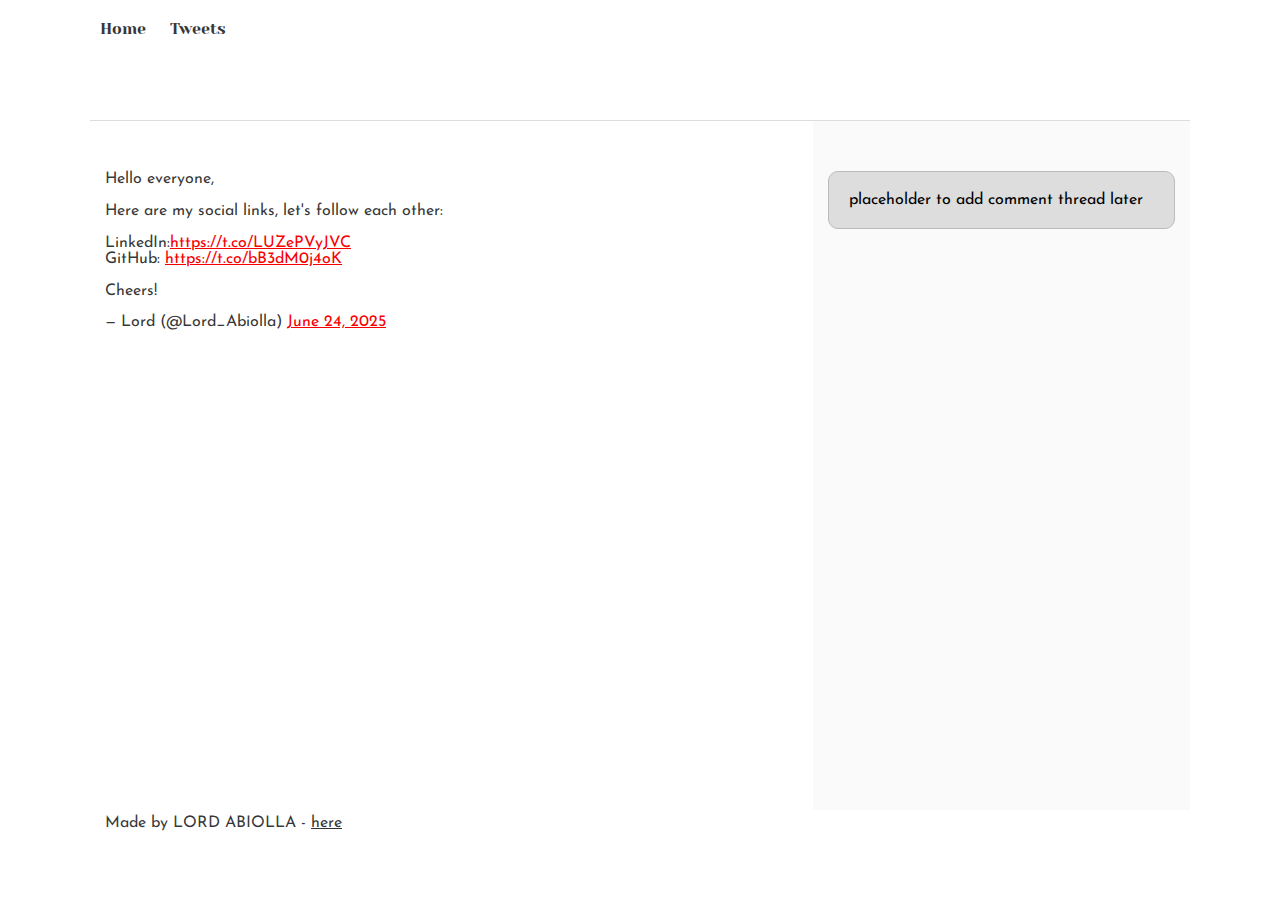
<file: css_basic/tweets.html>
<!DOCTYPE html>
<html lang="en">

<head>
    <meta charset="utf-8">
    <meta name="viewport" content="width=device-width, initial-scale=1.0">
    <title>My Portfolio</title>
    <link href="base.css" rel="stylesheet">
    <link href="styles.css" rel="stylesheet">
</head>

<body>

    <header>
        <ul>
            <li><a href="index.html">Home</a></li>
            <li><a href="tweets.html">Tweets</a></li>
        </ul>
    </header>

    <main>
        <article>
            <blockquote class="twitter-tweet">
                <p lang="en" dir="ltr">Hello everyone, <br><br>Here are my social links, let&#39;s follow each other:
                    <br><br>LinkedIn:<a href="https://t.co/LUZePVyJVC">https://t.co/LUZePVyJVC</a><br>GitHub: <a
                        href="https://t.co/bB3dM0j4oK">https://t.co/bB3dM0j4oK</a> <br><br>Cheers!
                </p>&mdash; Lord
                (@Lord_Abiolla) <a
                    href="https://twitter.com/Lord_Abiolla/status/1937587660995891546?ref_src=twsrc%5Etfw">June 24,
                    2025</a>
            </blockquote>
            <script async src="https://platform.twitter.com/widgets.js" charset="utf-8"></script>
        </article>
        <aside>
            <p>placeholder to add comment thread later</p>
        </aside>
    </main>

    <footer>
        <p>Made by LORD ABIOLLA - <a href="https://github.com/Lord-Abiolla" target="_blank">here</a></p>
    </footer>

</body>

</html>
</file>
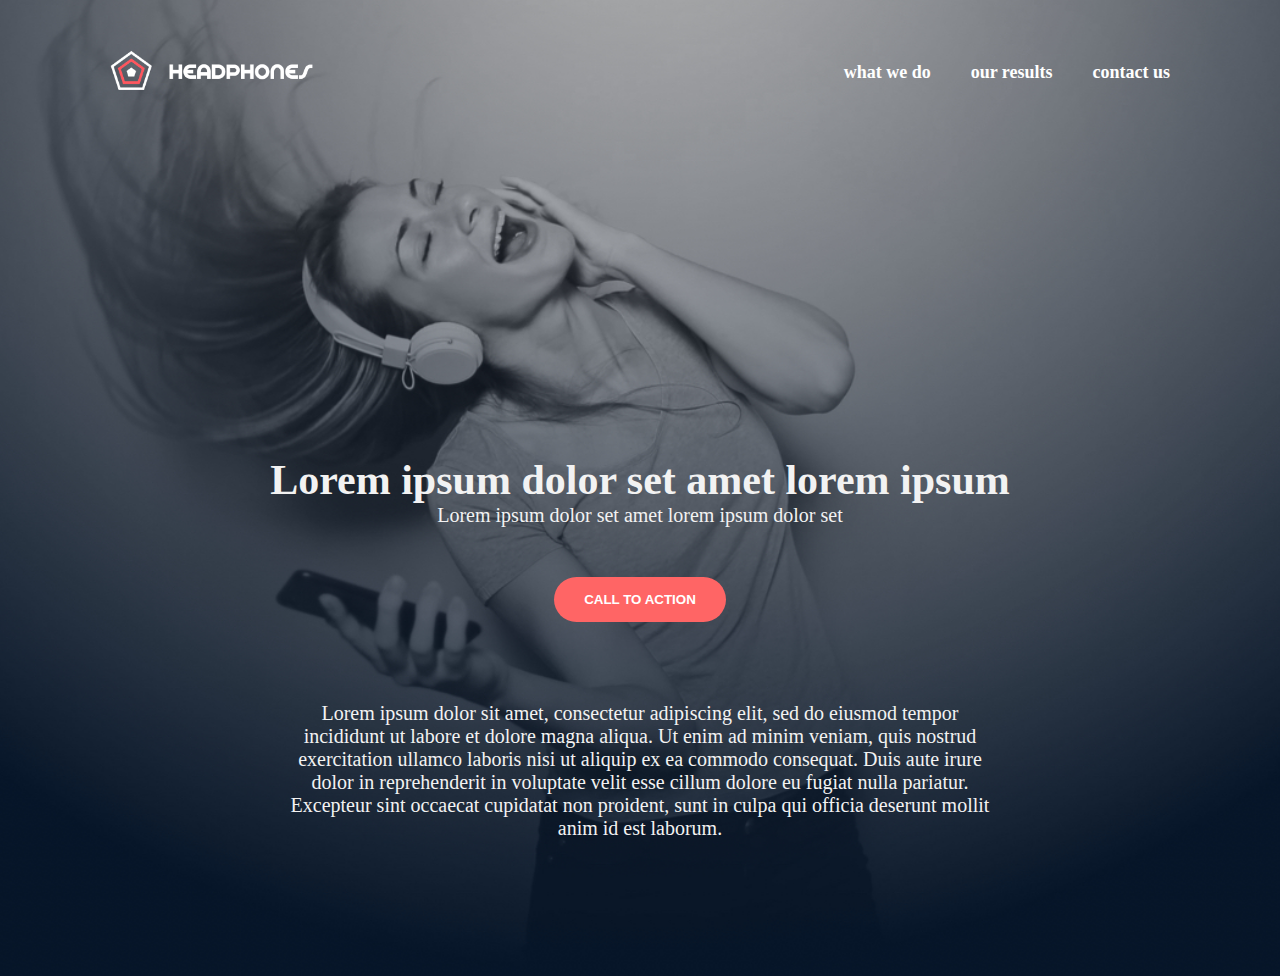
<file: headphones/0-index.html>
<!DOCTYPE html>
<html lang="en">

<head>
    <meta charset="UTF-8">
    <meta name="viewport" content="width=device-width, initial-scale=1.0">
    <title>Headphones</title>
    <link rel="icon" type="image/x-icon" href="images/favicon.ico">
    <link rel="stylesheet" href="0-styles.css">
</head>

<body>
    <header>
        <nav>
            <div class="top-bar">
                <div class="hamburger">&#9776;</div>
                <img src="images/logo_headphones.png" alt="Logo">
            </div>
            <ul class="nav-links">
                <li> <a href="#">what we do</a></li>
                <li> <a href="#">our results</a> </li>
                <li> <a href="#">contact us</a> </li>
            </ul>
        </nav>
    </header>
    <main>
        <section class="hero">
            <div class="hero-content">
                <div class="hero-heading">
                    <h1>Lorem ipsum dolor set amet lorem ipsum</h1>
                    <p>Lorem ipsum dolor set amet lorem ipsum dolor set</p>
                </div>
                <button>CALL TO ACTION</button>
                <p>
                    Lorem ipsum dolor sit amet, consectetur adipiscing elit, sed do eiusmod tempor incididunt ut labore

                    et dolore magna aliqua. Ut enim ad minim veniam, quis nostrud exercitation ullamco laboris nisi ut

                    aliquip ex ea commodo consequat. Duis aute irure dolor in reprehenderit in voluptate velit esse
                    cillum dolore eu fugiat nulla pariatur. Excepteur sint occaecat cupidatat non proident, sunt in
                    culpa qui officia deserunt mollit anim id est laborum.
                </p>
            </div>
        </section>
    </main>
    <script>
        document.addEventListener('DOMContentLoaded', () => {
            const hamburger = document.querySelector('.hamburger');
            const navLinks = document.querySelector('.nav-links');

            hamburger.addEventListener('click', () => {
                navLinks.classList.toggle('show');
            });
        });
    </script>
</body>

</html>
</file>
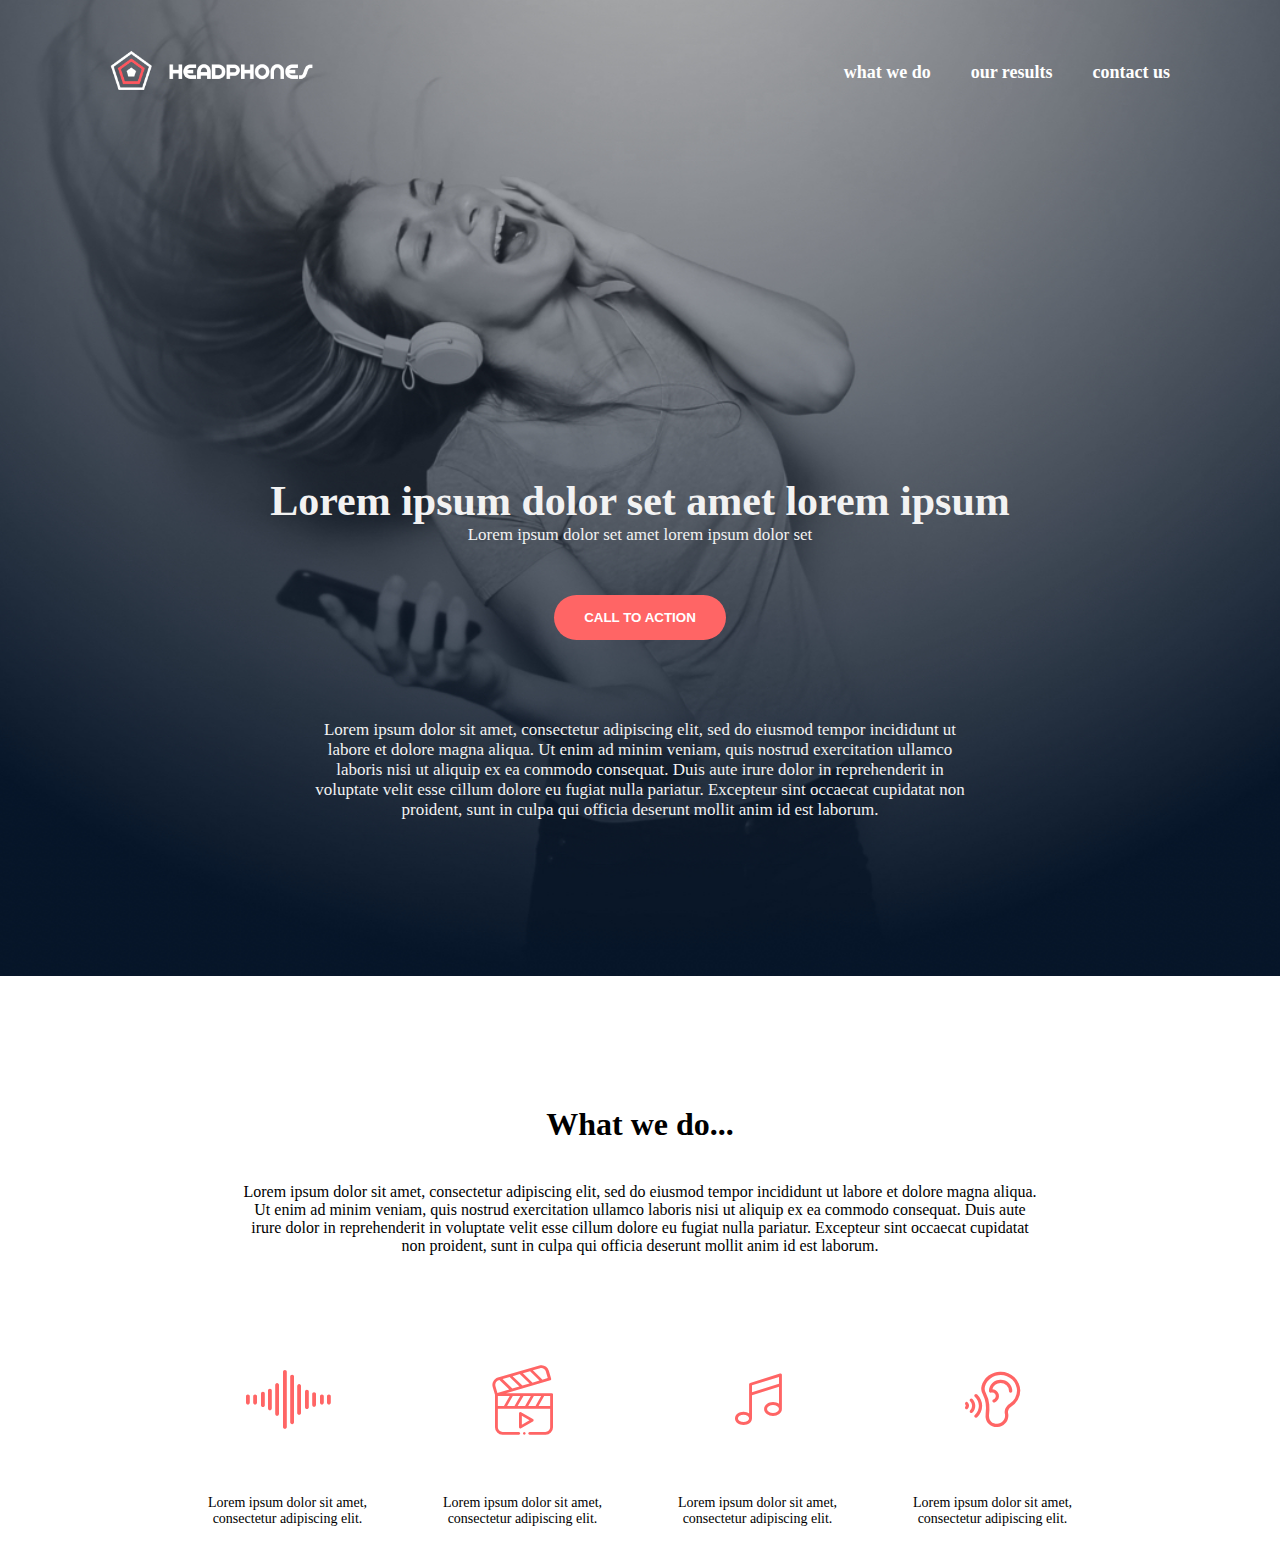
<file: headphones/1-index.html>
<!DOCTYPE html>
<html lang="en">

<head>
    <meta charset="UTF-8">
    <meta name="viewport" content="width=device-width, initial-scale=1.0">
    <title>Headphones</title>
    <link rel="icon" type="image/x-icon" href="images/favicon.ico">
    <link rel="stylesheet" href="1-styles.css">
    <link rel="stylesheet" href="holberton_school-icon/style.css">
</head>

<body>
    <header>
        <nav>
            <div class="top-bar">
                <div class="hamburger">&#9776;</div>
                <img src="images/logo_headphones.png" alt="Logo">
            </div>
            <ul class="nav-links">
                <li> <a href="#">what we do</a></li>
                <li> <a href="#">our results</a> </li>
                <li> <a href="#">contact us</a> </li>
            </ul>
        </nav>
    </header>
    <main>
        <section class="hero">
            <div class="hero-content">
                <div class="hero-heading">
                    <h1>Lorem ipsum dolor set amet lorem ipsum</h1>
                    <p>Lorem ipsum dolor set amet lorem ipsum dolor set</p>
                </div>
                <button>CALL TO ACTION</button>
                <p>
                    Lorem ipsum dolor sit amet, consectetur adipiscing elit, sed do eiusmod tempor incididunt ut labore
                    et dolore magna aliqua. Ut enim ad minim veniam, quis nostrud exercitation ullamco laboris nisi ut
                    aliquip ex ea commodo consequat. Duis aute irure dolor in reprehenderit in voluptate velit esse
                    cillum dolore eu fugiat nulla pariatur. Excepteur sint occaecat cupidatat non proident, sunt in
                    culpa qui officia deserunt mollit anim id est laborum.
                </p>
            </div>
        </section>
        <section class="what-we-do">
            <div class="doing-section1">
                <h1>What we do...</h1>
                <p>
                    Lorem ipsum dolor sit amet, consectetur adipiscing elit, sed do eiusmod tempor incididunt ut labore
                    et dolore magna aliqua. Ut enim ad minim veniam, quis nostrud exercitation ullamco laboris nisi ut
                    aliquip ex ea commodo consequat. Duis aute irure dolor in reprehenderit in voluptate velit esse
                    cillum dolore eu fugiat nulla pariatur. Excepteur sint occaecat cupidatat non proident, sunt in
                    culpa qui officia deserunt mollit anim id est laborum.
                </p>
            </div>
            <div class="doing-section2">
                <div class="doing-item">
                    <span class="holberton_school-icon-ic_sound"></span>
                    <p>Lorem ipsum dolor sit amet, consectetur adipiscing elit.</p>
                </div>
                <div class="doing-item">
                    <span class="holberton_school-icon-ic_video"></span>
                    <p>Lorem ipsum dolor sit amet, consectetur adipiscing elit.</p>
                </div>
                <div class="doing-item">
                    <span class="holberton_school-icon-ic_music"></span>
                    <p>Lorem ipsum dolor sit amet, consectetur adipiscing elit.</p>
                </div>
                <div class="doing-item">
                    <span class="holberton_school-icon-ic_hearing"></span>
                    <p>Lorem ipsum dolor sit amet, consectetur adipiscing elit.</p>
                </div>
            </div>
        </section>
    </main>
    <script>
        document.addEventListener('DOMContentLoaded', () => {
            const hamburger = document.querySelector('.hamburger');
            const navLinks = document.querySelector('.nav-links');

            hamburger.addEventListener('click', () => {
                navLinks.classList.toggle('show');
            });
        });
    </script>
</body>

</html>
</file>
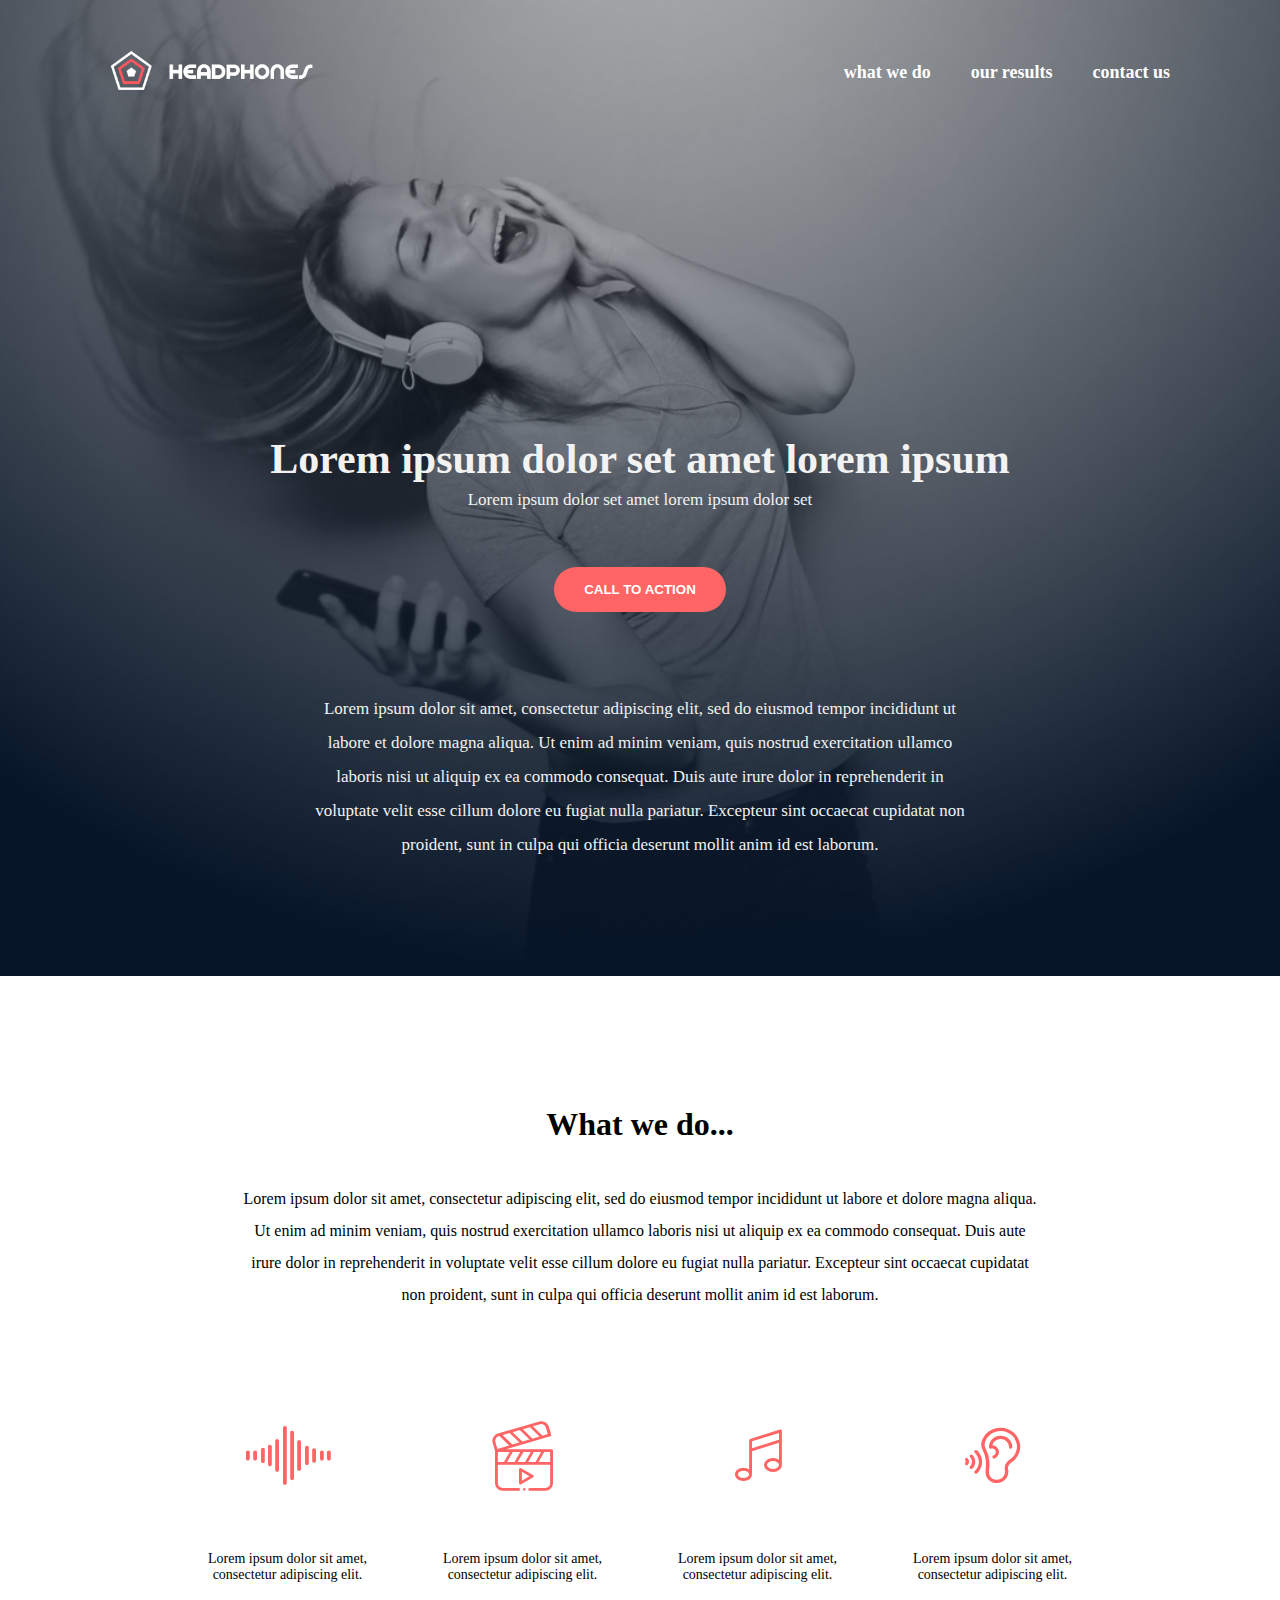
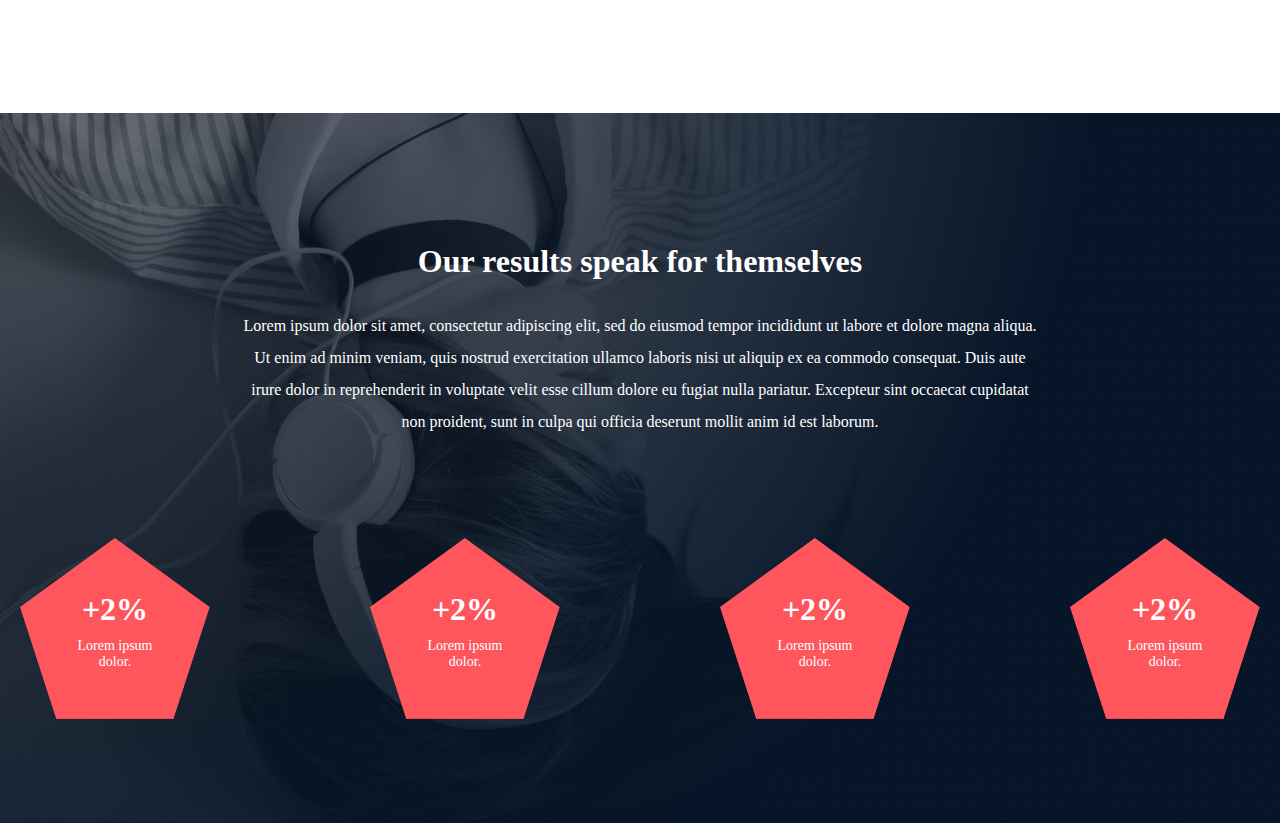
<file: headphones/2-index.html>
<!DOCTYPE html>
<html lang="en">

<head>
    <meta charset="UTF-8">
    <meta name="viewport" content="width=device-width, initial-scale=1.0">
    <title>Headphones</title>
    <link rel="icon" type="image/x-icon" href="images/favicon.ico">
    <link rel="stylesheet" href="2-styles.css">
    <link rel="stylesheet" href="holberton_school-icon/style.css">
</head>

<body>
    <header>
        <nav>
            <div class="top-bar">
                <div class="hamburger">&#9776;</div>
                <img src="images/logo_headphones.png" alt="Logo">
            </div>
            <ul class="nav-links">
                <li> <a href="#">what we do</a></li>
                <li> <a href="#">our results</a> </li>
                <li> <a href="#">contact us</a> </li>
            </ul>
        </nav>
    </header>
    <main>
        <section class="hero">
            <div class="hero-content">
                <div class="hero-heading">
                    <h1>Lorem ipsum dolor set amet lorem ipsum</h1>
                    <p>Lorem ipsum dolor set amet lorem ipsum dolor set</p>
                </div>
                <button>CALL TO ACTION</button>
                <p>
                    Lorem ipsum dolor sit amet, consectetur adipiscing elit, sed do eiusmod tempor incididunt ut labore
                    et dolore magna aliqua. Ut enim ad minim veniam, quis nostrud exercitation ullamco laboris nisi ut
                    aliquip ex ea commodo consequat. Duis aute irure dolor in reprehenderit in voluptate velit esse
                    cillum dolore eu fugiat nulla pariatur. Excepteur sint occaecat cupidatat non proident, sunt in
                    culpa qui officia deserunt mollit anim id est laborum.
                </p>
            </div>
        </section>
        <section class="what-we-do">
            <div class="doing-section1">
                <h1>What we do...</h1>
                <p>
                    Lorem ipsum dolor sit amet, consectetur adipiscing elit, sed do eiusmod tempor incididunt ut labore
                    et dolore magna aliqua. Ut enim ad minim veniam, quis nostrud exercitation ullamco laboris nisi ut
                    aliquip ex ea commodo consequat. Duis aute irure dolor in reprehenderit in voluptate velit esse
                    cillum dolore eu fugiat nulla pariatur. Excepteur sint occaecat cupidatat non proident, sunt in
                    culpa qui officia deserunt mollit anim id est laborum.
                </p>
            </div>
            <div class="doing-section2">
                <div class="doing-item">
                    <span class="holberton_school-icon-ic_sound"></span>
                    <p>Lorem ipsum dolor sit amet, consectetur adipiscing elit.</p>
                </div>
                <div class="doing-item">
                    <span class="holberton_school-icon-ic_video"></span>
                    <p>Lorem ipsum dolor sit amet, consectetur adipiscing elit.</p>
                </div>
                <div class="doing-item">
                    <span class="holberton_school-icon-ic_music"></span>
                    <p>Lorem ipsum dolor sit amet, consectetur adipiscing elit.</p>
                </div>
                <div class="doing-item">
                    <span class="holberton_school-icon-ic_hearing"></span>
                    <p>Lorem ipsum dolor sit amet, consectetur adipiscing elit.</p>
                </div>
            </div>
        </section>
        <section class="our-results">
            <div class="result1">
                <h1>Our results speak for themselves</h1>
                <p>
                    Lorem ipsum dolor sit amet, consectetur adipiscing elit, sed do eiusmod tempor incididunt ut labore
                    et dolore magna aliqua. Ut enim ad minim veniam, quis nostrud exercitation ullamco laboris nisi ut
                    aliquip ex ea commodo consequat. Duis aute irure dolor in reprehenderit in voluptate velit esse
                    cillum dolore eu fugiat nulla pariatur. Excepteur sint occaecat cupidatat non proident, sunt in
                    culpa qui officia deserunt mollit anim id est laborum.
                </p>
            </div>
            <div class="result2">
                <div class="pentagon">
                    <img src="images/pentagone.png" alt="">
                    <div class="pentagon-words">
                        <h4>+2%</h4>
                        <p>Lorem ipsum dolor.</p>
                    </div>
                </div>
                <div class="pentagon">
                    <img src="images/pentagone.png" alt="">
                    <div class="pentagon-words">
                        <h4>+2%</h4>
                        <p>Lorem ipsum dolor.</p>
                    </div>
                </div>
                <div class="pentagon">
                    <img src="images/pentagone.png" alt="">
                    <div class="pentagon-words">
                        <h4>+2%</h4>
                        <p>Lorem ipsum dolor.</p>
                    </div>
                </div>
                <div class="pentagon">
                    <img src="images/pentagone.png" alt="">
                    <div class="pentagon-words">
                        <h4>+2%</h4>
                        <p>Lorem ipsum dolor.</p>
                    </div>
                </div>
            </div>
        </section>
    </main>
    <script>
        document.addEventListener('DOMContentLoaded', () => {
            const hamburger = document.querySelector('.hamburger');
            const navLinks = document.querySelector('.nav-links');

            hamburger.addEventListener('click', () => {
                navLinks.classList.toggle('show');
            });
        });
    </script>
</body>

</html>
</file>
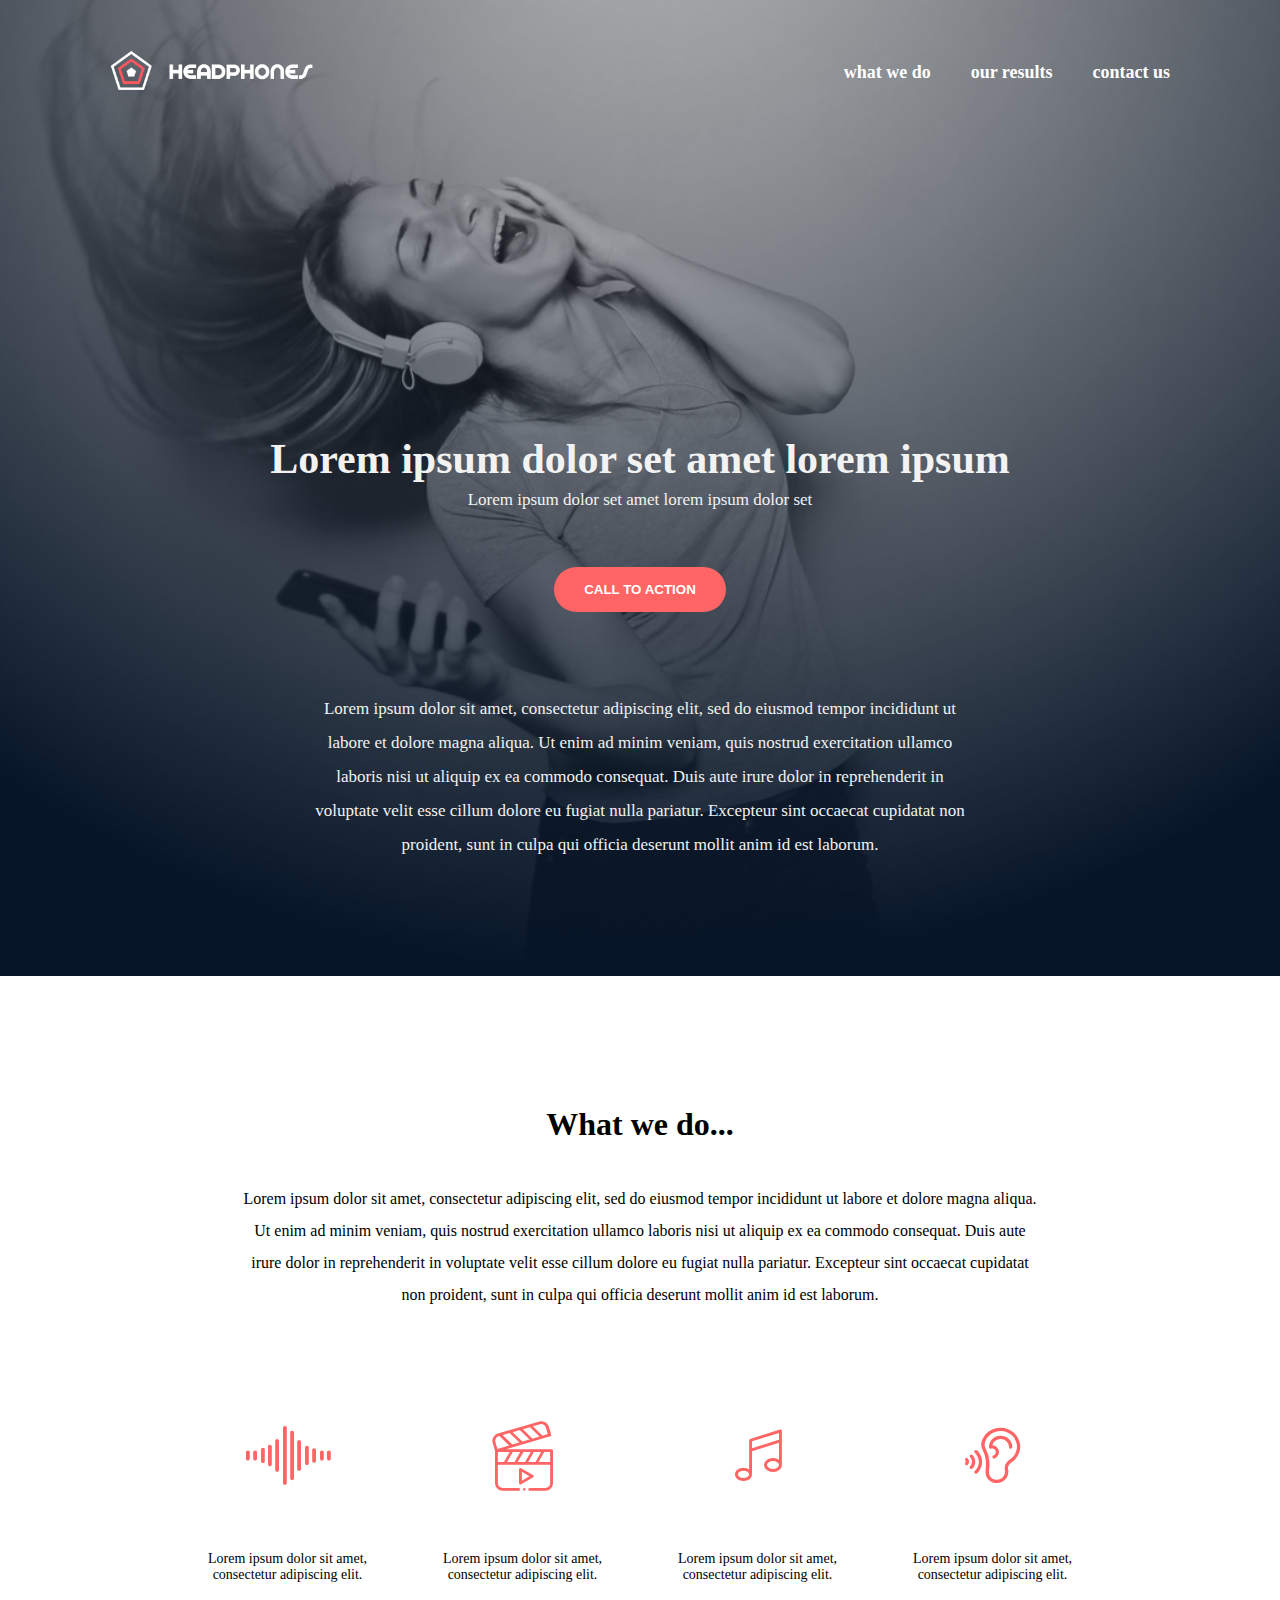
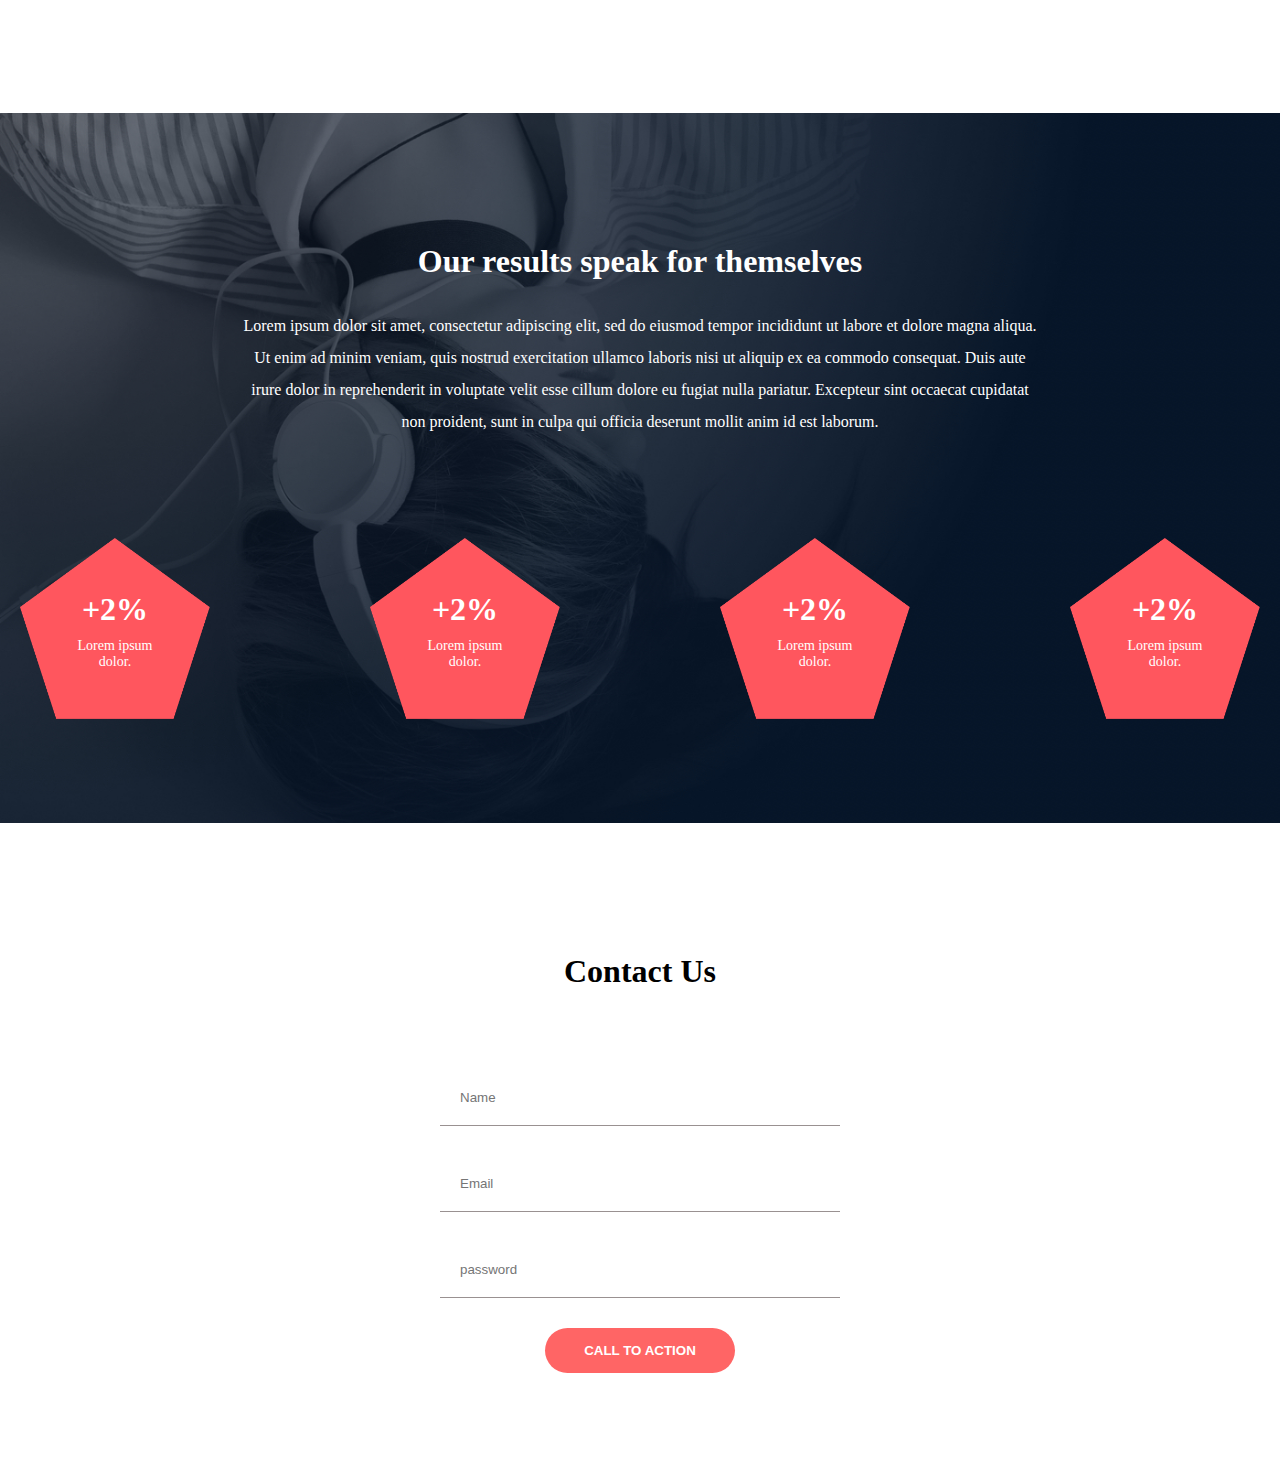
<file: headphones/3-index.html>
<!DOCTYPE html>
<html lang="en">

<head>
    <meta charset="UTF-8">
    <meta name="viewport" content="width=device-width, initial-scale=1.0">
    <title>Headphones</title>
    <link rel="icon" type="image/x-icon" href="images/favicon.ico">
    <link rel="stylesheet" href="3-styles.css">
    <link rel="stylesheet" href="holberton_school-icon/style.css">
</head>

<body>
    <header>
        <nav>
            <div class="top-bar">
                <div class="hamburger">&#9776;</div>
                <img src="images/logo_headphones.png" alt="Logo">
            </div>
            <ul class="nav-links">
                <li> <a href="#">what we do</a></li>
                <li> <a href="#">our results</a> </li>
                <li> <a href="#">contact us</a> </li>
            </ul>
        </nav>
    </header>
    <main>
        <section class="hero">
            <div class="hero-content">
                <div class="hero-heading">
                    <h1>Lorem ipsum dolor set amet lorem ipsum</h1>
                    <p>Lorem ipsum dolor set amet lorem ipsum dolor set</p>
                </div>
                <button>CALL TO ACTION</button>
                <p>
                    Lorem ipsum dolor sit amet, consectetur adipiscing elit, sed do eiusmod tempor incididunt ut labore
                    et dolore magna aliqua. Ut enim ad minim veniam, quis nostrud exercitation ullamco laboris nisi ut
                    aliquip ex ea commodo consequat. Duis aute irure dolor in reprehenderit in voluptate velit esse
                    cillum dolore eu fugiat nulla pariatur. Excepteur sint occaecat cupidatat non proident, sunt in
                    culpa qui officia deserunt mollit anim id est laborum.
                </p>
            </div>
        </section>
        <section class="what-we-do">
            <div class="doing-section1">
                <h1>What we do...</h1>
                <p>
                    Lorem ipsum dolor sit amet, consectetur adipiscing elit, sed do eiusmod tempor incididunt ut labore
                    et dolore magna aliqua. Ut enim ad minim veniam, quis nostrud exercitation ullamco laboris nisi ut
                    aliquip ex ea commodo consequat. Duis aute irure dolor in reprehenderit in voluptate velit esse
                    cillum dolore eu fugiat nulla pariatur. Excepteur sint occaecat cupidatat non proident, sunt in
                    culpa qui officia deserunt mollit anim id est laborum.
                </p>
            </div>
            <div class="doing-section2">
                <div class="doing-item">
                    <span class="holberton_school-icon-ic_sound"></span>
                    <p>Lorem ipsum dolor sit amet, consectetur adipiscing elit.</p>
                </div>
                <div class="doing-item">
                    <span class="holberton_school-icon-ic_video"></span>
                    <p>Lorem ipsum dolor sit amet, consectetur adipiscing elit.</p>
                </div>
                <div class="doing-item">
                    <span class="holberton_school-icon-ic_music"></span>
                    <p>Lorem ipsum dolor sit amet, consectetur adipiscing elit.</p>
                </div>
                <div class="doing-item">
                    <span class="holberton_school-icon-ic_hearing"></span>
                    <p>Lorem ipsum dolor sit amet, consectetur adipiscing elit.</p>
                </div>
            </div>
        </section>
        <section class="our-results">
            <div class="result1">
                <h1>Our results speak for themselves</h1>
                <p>
                    Lorem ipsum dolor sit amet, consectetur adipiscing elit, sed do eiusmod tempor incididunt ut labore
                    et dolore magna aliqua. Ut enim ad minim veniam, quis nostrud exercitation ullamco laboris nisi ut
                    aliquip ex ea commodo consequat. Duis aute irure dolor in reprehenderit in voluptate velit esse
                    cillum dolore eu fugiat nulla pariatur. Excepteur sint occaecat cupidatat non proident, sunt in
                    culpa qui officia deserunt mollit anim id est laborum.
                </p>
            </div>
            <div class="result2">
                <div class="pentagon">
                    <img src="images/pentagone.png" alt="">
                    <div class="pentagon-words">
                        <h4>+2%</h4>
                        <p>Lorem ipsum dolor.</p>
                    </div>
                </div>
                <div class="pentagon">
                    <img src="images/pentagone.png" alt="">
                    <div class="pentagon-words">
                        <h4>+2%</h4>
                        <p>Lorem ipsum dolor.</p>
                    </div>
                </div>
                <div class="pentagon">
                    <img src="images/pentagone.png" alt="">
                    <div class="pentagon-words">
                        <h4>+2%</h4>
                        <p>Lorem ipsum dolor.</p>
                    </div>
                </div>
                <div class="pentagon">
                    <img src="images/pentagone.png" alt="">
                    <div class="pentagon-words">
                        <h4>+2%</h4>
                        <p>Lorem ipsum dolor.</p>
                    </div>
                </div>
            </div>
        </section>
        <section class="contact">
            <h1>Contact Us</h1>
            <form action="">
                <input type="text" name="name" placeholder="Name">
                <input type="text" name="email" placeholder="Email">
                <input type="password" name="password" placeholder="password">
                <button>CALL TO ACTION</button>
            </form>
        </section>
    </main>
    <script>
        document.addEventListener('DOMContentLoaded', () => {
            const hamburger = document.querySelector('.hamburger');
            const navLinks = document.querySelector('.nav-links');

            hamburger.addEventListener('click', () => {
                navLinks.classList.toggle('show');
            });
        });
    </script>
</body>

</html>
</file>
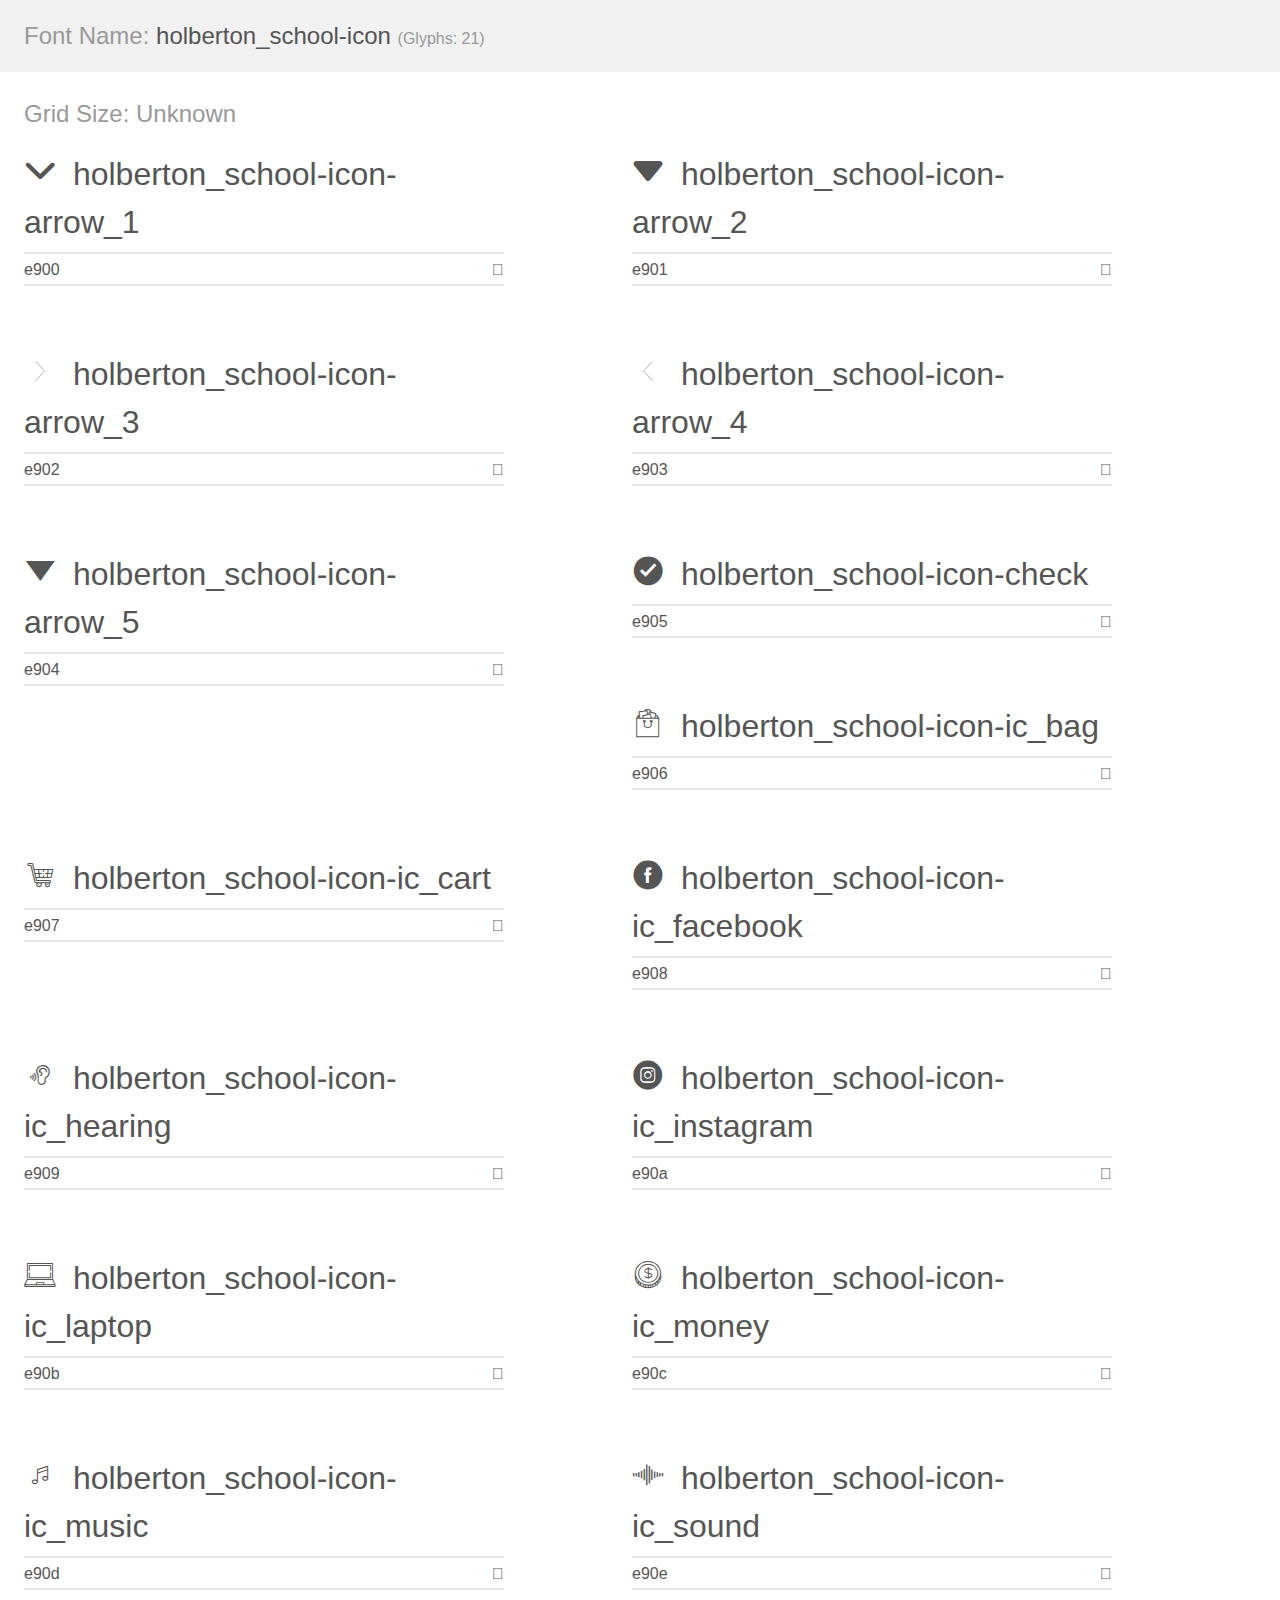
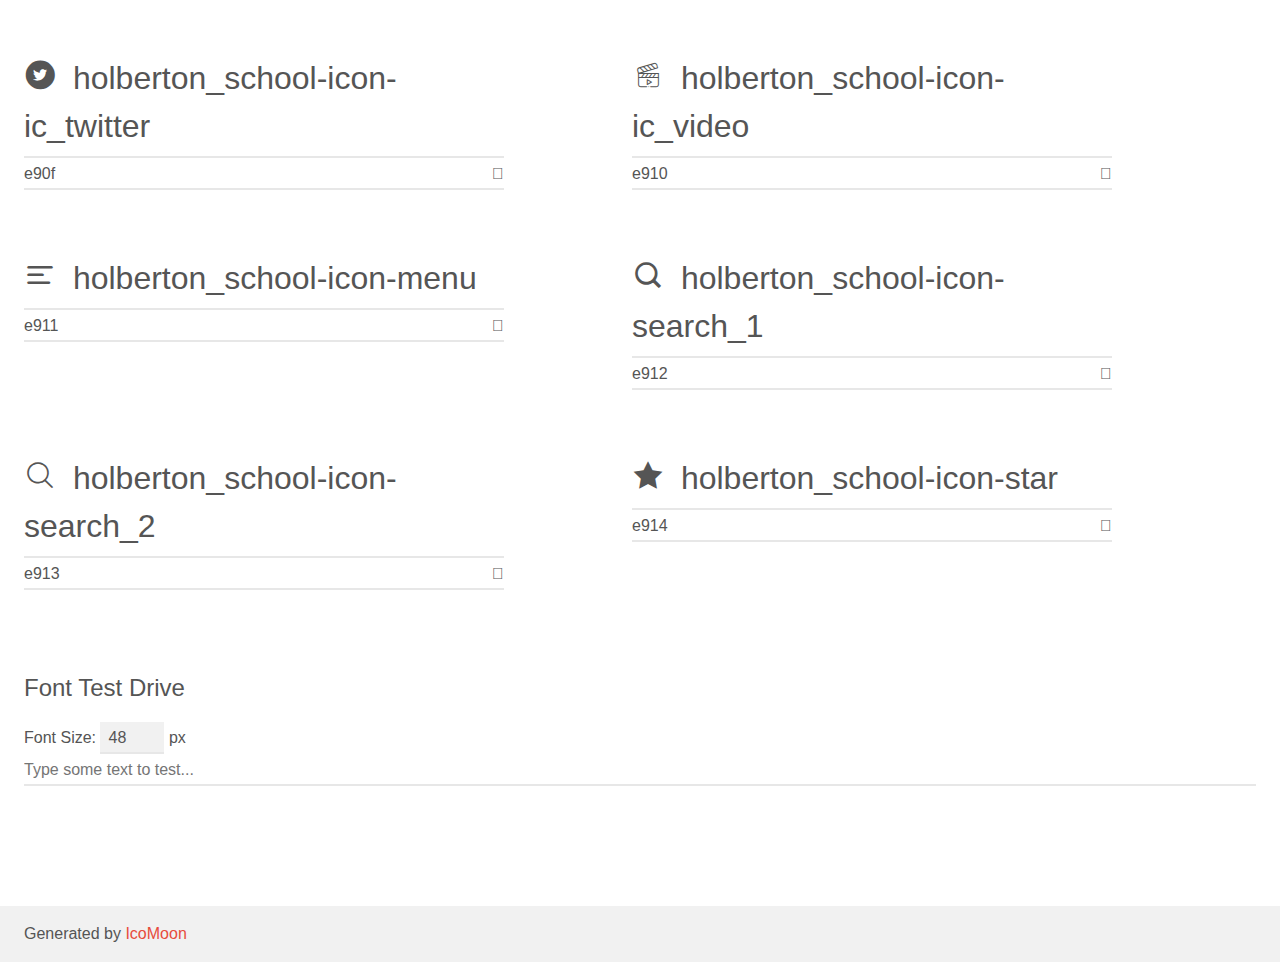
<file: headphones/holberton_school-icon/demo.html>
<!doctype html>
<html>
<head>
    <meta charset="utf-8">
    <title>IcoMoon Demo</title>
    <meta name="description" content="An Icon Font Generated By IcoMoon.io">
    <meta name="viewport" content="width=device-width, initial-scale=1">
    <link rel="stylesheet" href="demo-files/demo.css">
    <link rel="stylesheet" href="style.css"></head>
<body>
    <div class="bgc1 clearfix">
        <h1 class="mhmm mvm"><span class="fgc1">Font Name:</span> holberton_school-icon <small class="fgc1">(Glyphs:&nbsp;21)</small></h1>
    </div>
    <div class="clearfix mhl ptl">
        <h1 class="mvm mtn fgc1">Grid Size: Unknown</h1>
        <div class="glyph fs1">
            <div class="clearfix bshadow0 pbs">
                <span class="holberton_school-icon-arrow_1"></span>
                <span class="mls"> holberton_school-icon-arrow_1</span>
            </div>
            <fieldset class="fs0 size1of1 clearfix hidden-false">
                <input type="text" readonly value="e900" class="unit size1of2" />
                <input type="text" maxlength="1" readonly value="&#xe900;" class="unitRight size1of2 talign-right" />
            </fieldset>
            <div class="fs0 bshadow0 clearfix hidden-true">
                <span class="unit pvs fgc1">liga: </span>
                <input type="text" readonly value="" class="liga unitRight" />
            </div>
        </div>
        <div class="glyph fs1">
            <div class="clearfix bshadow0 pbs">
                <span class="holberton_school-icon-arrow_2"></span>
                <span class="mls"> holberton_school-icon-arrow_2</span>
            </div>
            <fieldset class="fs0 size1of1 clearfix hidden-false">
                <input type="text" readonly value="e901" class="unit size1of2" />
                <input type="text" maxlength="1" readonly value="&#xe901;" class="unitRight size1of2 talign-right" />
            </fieldset>
            <div class="fs0 bshadow0 clearfix hidden-true">
                <span class="unit pvs fgc1">liga: </span>
                <input type="text" readonly value="" class="liga unitRight" />
            </div>
        </div>
        <div class="glyph fs1">
            <div class="clearfix bshadow0 pbs">
                <span class="holberton_school-icon-arrow_3"></span>
                <span class="mls"> holberton_school-icon-arrow_3</span>
            </div>
            <fieldset class="fs0 size1of1 clearfix hidden-false">
                <input type="text" readonly value="e902" class="unit size1of2" />
                <input type="text" maxlength="1" readonly value="&#xe902;" class="unitRight size1of2 talign-right" />
            </fieldset>
            <div class="fs0 bshadow0 clearfix hidden-true">
                <span class="unit pvs fgc1">liga: </span>
                <input type="text" readonly value="" class="liga unitRight" />
            </div>
        </div>
        <div class="glyph fs1">
            <div class="clearfix bshadow0 pbs">
                <span class="holberton_school-icon-arrow_4"></span>
                <span class="mls"> holberton_school-icon-arrow_4</span>
            </div>
            <fieldset class="fs0 size1of1 clearfix hidden-false">
                <input type="text" readonly value="e903" class="unit size1of2" />
                <input type="text" maxlength="1" readonly value="&#xe903;" class="unitRight size1of2 talign-right" />
            </fieldset>
            <div class="fs0 bshadow0 clearfix hidden-true">
                <span class="unit pvs fgc1">liga: </span>
                <input type="text" readonly value="" class="liga unitRight" />
            </div>
        </div>
        <div class="glyph fs1">
            <div class="clearfix bshadow0 pbs">
                <span class="holberton_school-icon-arrow_5"></span>
                <span class="mls"> holberton_school-icon-arrow_5</span>
            </div>
            <fieldset class="fs0 size1of1 clearfix hidden-false">
                <input type="text" readonly value="e904" class="unit size1of2" />
                <input type="text" maxlength="1" readonly value="&#xe904;" class="unitRight size1of2 talign-right" />
            </fieldset>
            <div class="fs0 bshadow0 clearfix hidden-true">
                <span class="unit pvs fgc1">liga: </span>
                <input type="text" readonly value="" class="liga unitRight" />
            </div>
        </div>
        <div class="glyph fs1">
            <div class="clearfix bshadow0 pbs">
                <span class="holberton_school-icon-check"></span>
                <span class="mls"> holberton_school-icon-check</span>
            </div>
            <fieldset class="fs0 size1of1 clearfix hidden-false">
                <input type="text" readonly value="e905" class="unit size1of2" />
                <input type="text" maxlength="1" readonly value="&#xe905;" class="unitRight size1of2 talign-right" />
            </fieldset>
            <div class="fs0 bshadow0 clearfix hidden-true">
                <span class="unit pvs fgc1">liga: </span>
                <input type="text" readonly value="" class="liga unitRight" />
            </div>
        </div>
        <div class="glyph fs1">
            <div class="clearfix bshadow0 pbs">
                <span class="holberton_school-icon-ic_bag"></span>
                <span class="mls"> holberton_school-icon-ic_bag</span>
            </div>
            <fieldset class="fs0 size1of1 clearfix hidden-false">
                <input type="text" readonly value="e906" class="unit size1of2" />
                <input type="text" maxlength="1" readonly value="&#xe906;" class="unitRight size1of2 talign-right" />
            </fieldset>
            <div class="fs0 bshadow0 clearfix hidden-true">
                <span class="unit pvs fgc1">liga: </span>
                <input type="text" readonly value="" class="liga unitRight" />
            </div>
        </div>
        <div class="glyph fs1">
            <div class="clearfix bshadow0 pbs">
                <span class="holberton_school-icon-ic_cart"></span>
                <span class="mls"> holberton_school-icon-ic_cart</span>
            </div>
            <fieldset class="fs0 size1of1 clearfix hidden-false">
                <input type="text" readonly value="e907" class="unit size1of2" />
                <input type="text" maxlength="1" readonly value="&#xe907;" class="unitRight size1of2 talign-right" />
            </fieldset>
            <div class="fs0 bshadow0 clearfix hidden-true">
                <span class="unit pvs fgc1">liga: </span>
                <input type="text" readonly value="" class="liga unitRight" />
            </div>
        </div>
        <div class="glyph fs1">
            <div class="clearfix bshadow0 pbs">
                <span class="holberton_school-icon-ic_facebook"></span>
                <span class="mls"> holberton_school-icon-ic_facebook</span>
            </div>
            <fieldset class="fs0 size1of1 clearfix hidden-false">
                <input type="text" readonly value="e908" class="unit size1of2" />
                <input type="text" maxlength="1" readonly value="&#xe908;" class="unitRight size1of2 talign-right" />
            </fieldset>
            <div class="fs0 bshadow0 clearfix hidden-true">
                <span class="unit pvs fgc1">liga: </span>
                <input type="text" readonly value="" class="liga unitRight" />
            </div>
        </div>
        <div class="glyph fs1">
            <div class="clearfix bshadow0 pbs">
                <span class="holberton_school-icon-ic_hearing"></span>
                <span class="mls"> holberton_school-icon-ic_hearing</span>
            </div>
            <fieldset class="fs0 size1of1 clearfix hidden-false">
                <input type="text" readonly value="e909" class="unit size1of2" />
                <input type="text" maxlength="1" readonly value="&#xe909;" class="unitRight size1of2 talign-right" />
            </fieldset>
            <div class="fs0 bshadow0 clearfix hidden-true">
                <span class="unit pvs fgc1">liga: </span>
                <input type="text" readonly value="" class="liga unitRight" />
            </div>
        </div>
        <div class="glyph fs1">
            <div class="clearfix bshadow0 pbs">
                <span class="holberton_school-icon-ic_instagram"></span>
                <span class="mls"> holberton_school-icon-ic_instagram</span>
            </div>
            <fieldset class="fs0 size1of1 clearfix hidden-false">
                <input type="text" readonly value="e90a" class="unit size1of2" />
                <input type="text" maxlength="1" readonly value="&#xe90a;" class="unitRight size1of2 talign-right" />
            </fieldset>
            <div class="fs0 bshadow0 clearfix hidden-true">
                <span class="unit pvs fgc1">liga: </span>
                <input type="text" readonly value="" class="liga unitRight" />
            </div>
        </div>
        <div class="glyph fs1">
            <div class="clearfix bshadow0 pbs">
                <span class="holberton_school-icon-ic_laptop"></span>
                <span class="mls"> holberton_school-icon-ic_laptop</span>
            </div>
            <fieldset class="fs0 size1of1 clearfix hidden-false">
                <input type="text" readonly value="e90b" class="unit size1of2" />
                <input type="text" maxlength="1" readonly value="&#xe90b;" class="unitRight size1of2 talign-right" />
            </fieldset>
            <div class="fs0 bshadow0 clearfix hidden-true">
                <span class="unit pvs fgc1">liga: </span>
                <input type="text" readonly value="" class="liga unitRight" />
            </div>
        </div>
        <div class="glyph fs1">
            <div class="clearfix bshadow0 pbs">
                <span class="holberton_school-icon-ic_money"></span>
                <span class="mls"> holberton_school-icon-ic_money</span>
            </div>
            <fieldset class="fs0 size1of1 clearfix hidden-false">
                <input type="text" readonly value="e90c" class="unit size1of2" />
                <input type="text" maxlength="1" readonly value="&#xe90c;" class="unitRight size1of2 talign-right" />
            </fieldset>
            <div class="fs0 bshadow0 clearfix hidden-true">
                <span class="unit pvs fgc1">liga: </span>
                <input type="text" readonly value="" class="liga unitRight" />
            </div>
        </div>
        <div class="glyph fs1">
            <div class="clearfix bshadow0 pbs">
                <span class="holberton_school-icon-ic_music"></span>
                <span class="mls"> holberton_school-icon-ic_music</span>
            </div>
            <fieldset class="fs0 size1of1 clearfix hidden-false">
                <input type="text" readonly value="e90d" class="unit size1of2" />
                <input type="text" maxlength="1" readonly value="&#xe90d;" class="unitRight size1of2 talign-right" />
            </fieldset>
            <div class="fs0 bshadow0 clearfix hidden-true">
                <span class="unit pvs fgc1">liga: </span>
                <input type="text" readonly value="" class="liga unitRight" />
            </div>
        </div>
        <div class="glyph fs1">
            <div class="clearfix bshadow0 pbs">
                <span class="holberton_school-icon-ic_sound"></span>
                <span class="mls"> holberton_school-icon-ic_sound</span>
            </div>
            <fieldset class="fs0 size1of1 clearfix hidden-false">
                <input type="text" readonly value="e90e" class="unit size1of2" />
                <input type="text" maxlength="1" readonly value="&#xe90e;" class="unitRight size1of2 talign-right" />
            </fieldset>
            <div class="fs0 bshadow0 clearfix hidden-true">
                <span class="unit pvs fgc1">liga: </span>
                <input type="text" readonly value="" class="liga unitRight" />
            </div>
        </div>
        <div class="glyph fs1">
            <div class="clearfix bshadow0 pbs">
                <span class="holberton_school-icon-ic_twitter"></span>
                <span class="mls"> holberton_school-icon-ic_twitter</span>
            </div>
            <fieldset class="fs0 size1of1 clearfix hidden-false">
                <input type="text" readonly value="e90f" class="unit size1of2" />
                <input type="text" maxlength="1" readonly value="&#xe90f;" class="unitRight size1of2 talign-right" />
            </fieldset>
            <div class="fs0 bshadow0 clearfix hidden-true">
                <span class="unit pvs fgc1">liga: </span>
                <input type="text" readonly value="" class="liga unitRight" />
            </div>
        </div>
        <div class="glyph fs1">
            <div class="clearfix bshadow0 pbs">
                <span class="holberton_school-icon-ic_video"></span>
                <span class="mls"> holberton_school-icon-ic_video</span>
            </div>
            <fieldset class="fs0 size1of1 clearfix hidden-false">
                <input type="text" readonly value="e910" class="unit size1of2" />
                <input type="text" maxlength="1" readonly value="&#xe910;" class="unitRight size1of2 talign-right" />
            </fieldset>
            <div class="fs0 bshadow0 clearfix hidden-true">
                <span class="unit pvs fgc1">liga: </span>
                <input type="text" readonly value="" class="liga unitRight" />
            </div>
        </div>
        <div class="glyph fs1">
            <div class="clearfix bshadow0 pbs">
                <span class="holberton_school-icon-menu"></span>
                <span class="mls"> holberton_school-icon-menu</span>
            </div>
            <fieldset class="fs0 size1of1 clearfix hidden-false">
                <input type="text" readonly value="e911" class="unit size1of2" />
                <input type="text" maxlength="1" readonly value="&#xe911;" class="unitRight size1of2 talign-right" />
            </fieldset>
            <div class="fs0 bshadow0 clearfix hidden-true">
                <span class="unit pvs fgc1">liga: </span>
                <input type="text" readonly value="" class="liga unitRight" />
            </div>
        </div>
        <div class="glyph fs1">
            <div class="clearfix bshadow0 pbs">
                <span class="holberton_school-icon-search_1"></span>
                <span class="mls"> holberton_school-icon-search_1</span>
            </div>
            <fieldset class="fs0 size1of1 clearfix hidden-false">
                <input type="text" readonly value="e912" class="unit size1of2" />
                <input type="text" maxlength="1" readonly value="&#xe912;" class="unitRight size1of2 talign-right" />
            </fieldset>
            <div class="fs0 bshadow0 clearfix hidden-true">
                <span class="unit pvs fgc1">liga: </span>
                <input type="text" readonly value="" class="liga unitRight" />
            </div>
        </div>
        <div class="glyph fs1">
            <div class="clearfix bshadow0 pbs">
                <span class="holberton_school-icon-search_2"></span>
                <span class="mls"> holberton_school-icon-search_2</span>
            </div>
            <fieldset class="fs0 size1of1 clearfix hidden-false">
                <input type="text" readonly value="e913" class="unit size1of2" />
                <input type="text" maxlength="1" readonly value="&#xe913;" class="unitRight size1of2 talign-right" />
            </fieldset>
            <div class="fs0 bshadow0 clearfix hidden-true">
                <span class="unit pvs fgc1">liga: </span>
                <input type="text" readonly value="" class="liga unitRight" />
            </div>
        </div>
        <div class="glyph fs1">
            <div class="clearfix bshadow0 pbs">
                <span class="holberton_school-icon-star"></span>
                <span class="mls"> holberton_school-icon-star</span>
            </div>
            <fieldset class="fs0 size1of1 clearfix hidden-false">
                <input type="text" readonly value="e914" class="unit size1of2" />
                <input type="text" maxlength="1" readonly value="&#xe914;" class="unitRight size1of2 talign-right" />
            </fieldset>
            <div class="fs0 bshadow0 clearfix hidden-true">
                <span class="unit pvs fgc1">liga: </span>
                <input type="text" readonly value="" class="liga unitRight" />
            </div>
        </div>
    </div>

    <!--[if gt IE 8]><!-->
    <div class="mhl clearfix mbl">
        <h1>Font Test Drive</h1>
        <label>
            Font Size: <input id="fontSize" type="number" class="textbox0 mbm"
            min="8" value="48" />
            px
        </label>
        <input id="testText" type="text" class="phl size1of1 mvl"
        placeholder="Type some text to test..." value=""/>
        <div id="testDrive" class="holberton_school-icon-" style="font-family: holberton_school-icon">&nbsp;
        </div>
    </div>
    <!--<![endif]-->
    <div class="bgc1 clearfix">
        <p class="mhl">Generated by <a href="https://icomoon.io/app">IcoMoon</a></p>
    </div>

    <script src="demo-files/demo.js"></script>
</body>
</html>
</file>
<file: css_basic/base.css>
/* Importing webfonts */
/* (If you're learning CSS, you should disregard that) */

@import url(https://fonts.googleapis.com/css?family=Yeseva+One);
@import url(https://fonts.googleapis.com/css?family=Josefin+Sans:400,700,700italic,400italic);


/* CSS reset rules */

html,
body {
    height: 100%;
    min-height: 100%;
}

html,
body,
div,
span,
applet,
object,
iframe,
h1,
h2,
h3,
h4,
h5,
h6,
p,
blockquote,
pre,
a,
abbr,
acronym,
address,
big,
cite,
code,
del,
dfn,
img,
ins,
kbd,
q,
s,
samp,
small,
strike,
sub,
sup,
tt,
var,
b,
u,
i,
center,
dl,
dt,
dd,
fieldset,
form,
label,
legend,
table,
caption,
tbody,
tfoot,
thead,
tr,
th,
td,
article,
aside,
canvas,
details,
embed,
figure,
figcaption,
footer,
header,
hgroup,
menu,
nav,
output,
ruby,
section,
summary,
time,
mark,
audio,
video {
    margin: 0;
    padding: 0;
    border: 0;
    font-size: 100%;
    font: inherit;
    vertical-align: baseline;
}

/* HTML5 display-role reset for older browsers */
article,
aside,
details,
figcaption,
figure,
footer,
header,
hgroup,
menu,
nav,
section {
    display: block;
}

body {
    line-height: 1;
}

blockquote,
q {
    quotes: none;
}

blockquote:before,
blockquote:after,
q:before,
q:after {
    content: '';
    content: none;
}

table {
    border-collapse: collapse;
    border-spacing: 0;
}


/* Fonts and colors */

body {
    font-family: 'Josefin Sans', serif;
    color: rgba(0, 0, 0, 0.8);
}

h1,
h2,
h3,
h4,
h5,
h6,
header {
    font-family: 'Yeseva One', sans-serif;
}

article {}

header {
    border-bottom: 1px solid rgb(221, 221, 221);
    transition: border-bottom-color 1s ease;
}

header a {
    color: rgba(0, 0, 0, 0.8);
}

aside {
    background: #FAFAFA;
}

aside p {
    border: 1px solid #bbb;
    background: #ddd;
    color: black;
}

footer a {
    color: rgba(0, 0, 0, 0.8);
}

a {
    color: #F80002;
}


/* Positioning and margins */

@media (min-width: 1100px) {
    body {
        width: 1100px;
        margin: 0 auto;
    }
}

article {
    padding: 50px 15px;
}

article>*:first-child {
    margin-top: 0;
}

aside {
    padding: 50px 15px;
}

header .right {
    float: right;
    margin: 0 10px 15px;
}


/* Header */
header {
    padding: 20px 0;
    height: 80px;
}

header ul {
    list-style: none;
    margin: 0;
    padding: 0;
}

header li {
    display: inline;
    vertical-align: middle;
}

header li:first-child {
    margin: 0;
}

header li a {
    margin: 0 10px;
}

header li.logo {
    font-size: 36px;
}

header a {
    text-decoration: none;
}


/* Aside */

aside p {
    border-radius: 10px;
    padding: 20px 20px;
}


/* Footer */

footer {
    padding: 5px 15px;
    height: 80px;
}


/* Text styles and margins */

p {
    margin-bottom: 15px;
}

h1 {
    font-size: 36px;
    margin: 40px 0 20px;
}

h2 {
    font-size: 32px;
    margin: 30px 0 15px;
}

h3 {
    font-size: 28px;
    margin: 25px 0 10px;
}

h4 {
    font-size: 20px;
    font-weight: bold;
    margin: 20px 0 10px;
}

h5 {
    font-size: 18px;
    font-weight: bold;
    margin: 15px 0 10px;
}

h6 {
    font-weight: bold;
    margin: 5px 0;
}

@media (max-width: 800px) {
    body.works_on_smartphone {
        display: block;
    }

    body.works_on_smartphone main {
        display: block;
    }

    header .right {
        float: none;
    }
}
</file>
<file: css_basic/styles.css>
body {
    display: flex;
    flex-direction: column;
}

main {
    display: flex;
    flex-direction: row;
    flex: auto;
}

article {
    flex: 2;
    overflow-y: auto;
}

aside {
    flex: 1;
    overflow-y: auto;
}
</file>
<file: headphones/0-styles.css>
* {
    margin: 0;
    padding: 0;
    box-sizing: border-box;
}

body,
html {
    font-family: Source sans pro;
    height: 100%;
}

header {
    position: absolute;
    margin-top: 30px;
    width: 100%;
}

.hamburger {
    color: #FFFFFF;
    font-weight: bold;
    font-size: 25px;
    display: none;
}

nav {
    margin-top: 20px;
    display: flex;
    justify-content: space-between;
    align-items: center;
    padding: 0 80px;
}

nav img {
    height: 40px;
    margin-left: 30px;
}

.nav-links {
    margin-right: 30px;
    font-size: large;
    list-style: none;
    display: flex;
    gap: 40px;
    font-weight: bold;
    color: #F2F2F2;
    cursor: pointer;
}

li a {
    text-decoration: none;
    color: #FFFFFF;
}

li a:hover {
    color: #FF6565;
}

.hero {
    background-image: url(images/headphones_hero_1.jpg);
    background-size: cover;
    background-position: center;
    justify-content: center;
    align-items: center;
    height: 61em;
    display: flex;
    flex-direction: column;
}

.hero-content {
    justify-content: center;
    align-items: center;
    text-align: center;
    color: #F2F2F2;
}

.hero-heading {
    margin-top: 20em;
    margin-bottom: 50px;
}

.hero-heading h1 {
    font-size: 42px;
    font-weight: bold;
}

.hero-heading p {
    font-size: 17px;
}

.hero-content button {
    border: none;
    outline: none;
    cursor: pointer;
    color: #FFFFFF;
    font-weight: bold;
    padding: 15px 30px;
    border-radius: 30px;
    margin-bottom: 80px;
    background-color: #FF6565;
}

.hero-content button:hover {
    opacity: 0.9;
}

.hero-content p {
    font-size: 20px;
    max-width: 700px;
    margin-left: auto;
    margin-right: auto;
}

@media (max-width: 800px) {
    nav {
        flex-direction: column;
        align-items: flex-start;
    }

    .top-bar {
        width: 100%;
        display: flex;
        justify-content: space-between;
        align-items: center;
    }

    .hamburger {
        display: block;
        font-size: 28px;
        font-weight: bold;
        cursor: pointer;
        color: white;
    }

    .nav-links {
        display: none;
        flex-direction: column;
        align-items: center;
        margin-top: 20px;
        width: 100%;
        gap: 40px;
    }

    .nav-links.show {
        display: flex;
    }

    nav img {
        height: 40px;
        margin: 0 auto;
    }
}
</file>
<file: headphones/1-styles.css>
* {
    margin: 0;
    padding: 0;
    box-sizing: border-box;
}

body,
html {
    font-family: Source sans pro;
    height: 100%;
}

header {
    position: absolute;
    margin-top: 30px;
    width: 100%;
}

.hamburger {
    color: #FFFFFF;
    font-weight: bold;
    font-size: 25px;
    display: none;
}

nav {
    margin-top: 20px;
    display: flex;
    justify-content: space-between;
    align-items: center;
    padding: 0 80px;
}

nav img {
    height: 40px;
    margin-left: 30px;
}

.nav-links {
    margin-right: 30px;
    font-size: large;
    list-style: none;
    display: flex;
    gap: 40px;
    font-weight: bold;
    color: #F2F2F2;
    cursor: pointer;
}

li a {
    text-decoration: none;
    color: #FFFFFF;
}

li a:hover {
    color: #FF6565;
}

.hero {
    background-image: url(images/headphones_hero_1.jpg);
    background-size: cover;
    background-position: center;
    justify-content: center;
    align-items: center;
    height: 61em;
    display: flex;
    flex-direction: column;
}

.hero-content {
    justify-content: center;
    align-items: center;
    text-align: center;
    color: #F2F2F2;
}

.hero-heading {
    margin-top: 20em;
    margin-bottom: 50px;
}

.hero-heading h1 {
    font-size: 42px;
    font-weight: bold;
}

.hero-heading p {
    font-size: 17px;
}

.hero-content button {
    border: none;
    outline: none;
    cursor: pointer;
    color: #FFFFFF;
    font-weight: bold;
    padding: 15px 30px;
    border-radius: 30px;
    margin-bottom: 80px;
    background-color: #FF6565;
}

.hero-content button:hover {
    opacity: 0.9;
}

.hero-content p {
    font-size: 17px;
    max-width: 660px;
    margin-left: auto;
    margin-right: auto;
}

.what-we-do {
    padding: 20px;
    margin-top: 90px;
    justify-content: center;
    align-items: center;
    text-align: center;
}

.doing-section1 {
    margin: 20px auto;
    display: flex;
    flex-direction: column;
    max-width: 800px;
}

.doing-section1 h1 {
    font-size: 32px;
    margin-bottom: 40px;
}

.doing-section1 p {
    font-size: 16px;
}

.doing-section2 {
    margin: 10px auto;
    display: flex;
    gap: 40px;
    max-width: 900px;
    align-items: center;
    margin-top: 5em;
}

.doing-item {
    margin-top: 20px;
}

.doing-item span {
    font-size: 90px;
    color: #FF6565;
}

.doing-item p {
    font-size: 14px;
    margin-top: 50px;
}

@media (max-width: 800px) {
    nav {
        flex-direction: column;
        align-items: flex-start;
    }

    .top-bar {
        width: 100%;
        display: flex;
        justify-content: space-between;
        align-items: center;
    }

    .hamburger {
        display: block;
        font-size: 28px;
        font-weight: bold;
        cursor: pointer;
        color: white;
    }

    .nav-links {
        display: none;
        flex-direction: column;
        align-items: center;
        margin-top: 20px;
        width: 100%;
        gap: 40px;
    }

    .nav-links.show {
        display: flex;
    }

    nav img {
        height: 40px;
        margin: 0 auto;
    }
}
</file>
<file: headphones/holberton_school-icon/style.css>
@font-face {
  font-family: 'holberton_school-icon';
  src:  url('fonts/holberton_school-icon.eot?sq4eq4');
  src:  url('fonts/holberton_school-icon.eot?sq4eq4#iefix') format('embedded-opentype'),
    url('fonts/holberton_school-icon.ttf?sq4eq4') format('truetype'),
    url('fonts/holberton_school-icon.woff?sq4eq4') format('woff'),
    url('fonts/holberton_school-icon.svg?sq4eq4#holberton_school-icon') format('svg');
  font-weight: normal;
  font-style: normal;
  font-display: block;
}

[class^="holberton_school-icon-"], [class*=" holberton_school-icon-"] {
  /* use !important to prevent issues with browser extensions that change fonts */
  font-family: 'holberton_school-icon' !important;
  speak: none;
  font-style: normal;
  font-weight: normal;
  font-variant: normal;
  text-transform: none;
  line-height: 1;

  /* Better Font Rendering =========== */
  -webkit-font-smoothing: antialiased;
  -moz-osx-font-smoothing: grayscale;
}

.holberton_school-icon-arrow_1:before {
  content: "\e900";
}
.holberton_school-icon-arrow_2:before {
  content: "\e901";
}
.holberton_school-icon-arrow_3:before {
  content: "\e902";
}
.holberton_school-icon-arrow_4:before {
  content: "\e903";
}
.holberton_school-icon-arrow_5:before {
  content: "\e904";
}
.holberton_school-icon-check:before {
  content: "\e905";
}
.holberton_school-icon-ic_bag:before {
  content: "\e906";
}
.holberton_school-icon-ic_cart:before {
  content: "\e907";
}
.holberton_school-icon-ic_facebook:before {
  content: "\e908";
}
.holberton_school-icon-ic_hearing:before {
  content: "\e909";
}
.holberton_school-icon-ic_instagram:before {
  content: "\e90a";
}
.holberton_school-icon-ic_laptop:before {
  content: "\e90b";
}
.holberton_school-icon-ic_money:before {
  content: "\e90c";
}
.holberton_school-icon-ic_music:before {
  content: "\e90d";
}
.holberton_school-icon-ic_sound:before {
  content: "\e90e";
}
.holberton_school-icon-ic_twitter:before {
  content: "\e90f";
}
.holberton_school-icon-ic_video:before {
  content: "\e910";
}
.holberton_school-icon-menu:before {
  content: "\e911";
}
.holberton_school-icon-search_1:before {
  content: "\e912";
}
.holberton_school-icon-search_2:before {
  content: "\e913";
}
.holberton_school-icon-star:before {
  content: "\e914";
}
</file>
<file: headphones/2-styles.css>
* {
    margin: 0;
    padding: 0;
    box-sizing: border-box;
}

body,
html {
    font-family: Source sans pro;
    height: 100%;
}

header {
    position: absolute;
    margin-top: 30px;
    width: 100%;
}

.hamburger {
    color: #FFFFFF;
    font-weight: bold;
    font-size: 25px;
    display: none;
}

nav {
    margin-top: 20px;
    display: flex;
    justify-content: space-between;
    align-items: center;
    padding: 0 80px;
}

nav img {
    height: 40px;
    margin-left: 30px;
}

.nav-links {
    margin-right: 30px;
    font-size: large;
    list-style: none;
    display: flex;
    gap: 40px;
    font-weight: bold;
    color: #F2F2F2;
    cursor: pointer;
}

li a {
    text-decoration: none;
    color: #FFFFFF;
}

li a:hover {
    color: #FF6565;
}

.hero {
    background-image: url(images/headphones_hero_1.jpg);
    background-size: cover;
    background-position: center;
    justify-content: center;
    align-items: center;
    height: 61em;
    display: flex;
    flex-direction: column;
}

.hero-content {
    justify-content: center;
    align-items: center;
    text-align: center;
    color: #F2F2F2;
}

.hero-heading {
    margin-top: 20em;
    margin-bottom: 50px;
}

.hero-heading h1 {
    font-size: 42px;
    font-weight: bold;
}

.hero-heading p {
    font-size: 17px;
}

.hero-content button {
    border: none;
    outline: none;
    cursor: pointer;
    color: #FFFFFF;
    font-weight: bold;
    padding: 15px 30px;
    border-radius: 30px;
    margin-bottom: 80px;
    background-color: #FF6565;
}

.hero-content button:hover {
    opacity: 0.9;
}

.hero-content p {
    font-size: 17px;
    max-width: 660px;
    margin-left: auto;
    margin-right: auto;
    line-height: 2;
}

.what-we-do {
    padding: 20px;
    margin-top: 90px;
    justify-content: center;
    align-items: center;
    text-align: center;
}

.doing-section1 {
    margin: 20px auto;
    display: flex;
    flex-direction: column;
    max-width: 800px;
}

.doing-section1 h1 {
    font-size: 32px;
    margin-bottom: 40px;
}

.doing-section1 p {
    font-size: 16px;
    line-height: 2;
}

.doing-section2 {
    margin: 10px auto;
    display: flex;
    gap: 40px;
    max-width: 900px;
    align-items: center;
    margin-top: 5em;
}

.doing-item {
    margin-top: 20px;
}

.doing-item span {
    font-size: 90px;
    color: #FF6565;
}

.doing-item p {
    font-size: 14px;
    margin-top: 50px;
}

.our-results {
    background-image: url(images/headphones_hero_2.jpg);
    justify-content: center;
    align-items: center;
    text-align: center;
    background-size: cover;
    margin: 100px auto;
    padding: 30px;
    color: #FFFFFF;
}

.result1 {
    display: flex;
    flex-direction: column;
    max-width: 800px;
    margin: 100px auto;
}

.result1 h1 {
    font-size: 32px;
    margin-bottom: 30px;
}

.result1 p {
    font-size: 16px;
    line-height: 2;
}

.result2 {
    margin-top: 70px;
    margin-bottom: 70px;
    display: flex;
    flex-direction: row;
    gap: 10em;
    justify-content: center;
    align-items: center;
}

.pentagon {
    position: relative;
}

.pentagon img {
    width: 190px;
    position: relative;
}

.pentagon-words {
    position: absolute;
    top: 50%;
    left: 50%;
    transform: translate(-50%, -50%);
    text-align: center;
}

.pentagon-words h4 {
    font-size: 32px;
}

.pentagon-words p {
    font-size: 14px;
    margin-top: 10px;
}

@media (max-width: 800px) {
    nav {
        flex-direction: column;
        align-items: flex-start;
    }

    .top-bar {
        width: 100%;
        display: flex;
        justify-content: space-between;
        align-items: center;
    }

    .hamburger {
        display: block;
        font-size: 28px;
        font-weight: bold;
        cursor: pointer;
        color: white;
    }

    .nav-links {
        display: none;
        flex-direction: column;
        align-items: center;
        margin-top: 20px;
        width: 100%;
        gap: 40px;
    }

    .nav-links.show {
        display: flex;
    }

    nav img {
        height: 40px;
        margin: 0 auto;
    }

    .what-we-do {
        flex-direction: column;
        justify-content: center;
        align-items: center;
    }

    .doing-section2 {
        flex-direction: column;
    }

    .result2 {
        flex-direction: column;
    }
}
</file>
<file: headphones/3-styles.css>
* {
    margin: 0;
    padding: 0;
    box-sizing: border-box;
}

body,
html {
    font-family: Source sans pro;
    height: 100%;
}

header {
    position: absolute;
    margin-top: 30px;
    width: 100%;
}

.hamburger {
    color: #FFFFFF;
    font-weight: bold;
    font-size: 25px;
    display: none;
}

nav {
    margin-top: 20px;
    display: flex;
    justify-content: space-between;
    align-items: center;
    padding: 0 80px;
}

nav img {
    height: 40px;
    margin-left: 30px;
}

.nav-links {
    margin-right: 30px;
    font-size: large;
    list-style: none;
    display: flex;
    gap: 40px;
    font-weight: bold;
    color: #F2F2F2;
    cursor: pointer;
}

li a {
    text-decoration: none;
    color: #FFFFFF;
}

li a:hover {
    color: #FF6565;
}

.hero {
    background-image: url(images/headphones_hero_1.jpg);
    background-size: cover;
    background-position: center;
    justify-content: center;
    align-items: center;
    height: 61em;
    display: flex;
    flex-direction: column;
}

.hero-content {
    justify-content: center;
    align-items: center;
    text-align: center;
    color: #F2F2F2;
}

.hero-heading {
    margin-top: 20em;
    margin-bottom: 50px;
}

.hero-heading h1 {
    font-size: 42px;
    font-weight: bold;
}

.hero-heading p {
    font-size: 17px;
}

button {
    border: none;
    outline: none;
    cursor: pointer;
    color: #FFFFFF;
    font-weight: bold;
    padding: 15px 30px;
    border-radius: 30px;
    margin-bottom: 80px;
    background-color: #FF6565;
}

button:hover {
    opacity: 0.9;
}

.hero-content p {
    font-size: 17px;
    max-width: 660px;
    margin-left: auto;
    margin-right: auto;
    line-height: 2;
}

.what-we-do {
    padding: 20px;
    margin-top: 90px;
    justify-content: center;
    align-items: center;
    text-align: center;
}

.doing-section1 {
    margin: 20px auto;
    display: flex;
    flex-direction: column;
    max-width: 800px;
}

.doing-section1 h1 {
    font-size: 32px;
    margin-bottom: 40px;
}

.doing-section1 p {
    font-size: 16px;
    line-height: 2;
}

.doing-section2 {
    margin: 10px auto;
    display: flex;
    gap: 40px;
    max-width: 900px;
    align-items: center;
    margin-top: 5em;
}

.doing-item {
    margin-top: 20px;
}

.doing-item span {
    font-size: 90px;
    color: #FF6565;
}

.doing-item p {
    font-size: 14px;
    margin-top: 50px;
}

.our-results {
    background-image: url(images/headphones_hero_2.jpg);
    justify-content: center;
    align-items: center;
    text-align: center;
    background-size: cover;
    margin: 100px auto;
    padding: 30px;
    color: #FFFFFF;
}

.result1 {
    display: flex;
    flex-direction: column;
    max-width: 800px;
    margin: 100px auto;
}

.result1 h1 {
    font-size: 32px;
    margin-bottom: 30px;
}

.result1 p {
    font-size: 16px;
    line-height: 2;
}

.result2 {
    margin-top: 70px;
    margin-bottom: 70px;
    display: flex;
    flex-direction: row;
    gap: 10em;
    justify-content: center;
    align-items: center;
}

.pentagon {
    position: relative;
}

.pentagon img {
    width: 190px;
    position: relative;
}

.pentagon-words {
    position: absolute;
    top: 50%;
    left: 50%;
    transform: translate(-50%, -50%);
    text-align: center;
}

.pentagon-words h4 {
    font-size: 32px;
}

.pentagon-words p {
    font-size: 14px;
    margin-top: 10px;
}

.contact {
    justify-content: center;
    align-items: center;
    text-align: center;
    margin: 100px auto;
    padding: 30px;
}

.contact h1 {
    font-size: 32px;
    margin-bottom: 80px;
}

.contact form {
    display: flex;
    flex-direction: column;
    align-items: center;
    margin: 0 auto;
    gap: 30px;
}

.contact form input {
    width: 400px;
    padding: 20px;
    border-top: none;
    border-left: none;
    border-right: none;
    border-bottom: 1px solid #999191;
}

.contact form button {
    width: 190px;
}

@media (max-width: 800px) {
    nav {
        flex-direction: column;
        align-items: flex-start;
    }

    .top-bar {
        width: 100%;
        display: flex;
        justify-content: space-between;
        align-items: center;
    }

    .hamburger {
        display: block;
        font-size: 28px;
        font-weight: bold;
        cursor: pointer;
        color: white;
    }

    .nav-links {
        display: none;
        flex-direction: column;
        align-items: center;
        margin-top: 20px;
        width: 100%;
        gap: 40px;
    }

    .nav-links.show {
        display: flex;
    }

    nav img {
        height: 40px;
        margin: 0 auto;
    }

    .what-we-do {
        flex-direction: column;
        justify-content: center;
        align-items: center;
    }

    .doing-section2 {
        flex-direction: column;
    }

    .result2 {
        flex-direction: column;
    }
}
</file>
<file: headphones/holberton_school-icon/demo-files/demo.css>
body {
  padding: 0;
  margin: 0;
  font-family: sans-serif;
  font-size: 1em;
  line-height: 1.5;
  color: #555;
  background: #fff;
}
h1 {
  font-size: 1.5em;
  font-weight: normal;
}
small {
  font-size: .66666667em;
}
a {
  color: #e74c3c;
  text-decoration: none;
}
a:hover, a:focus {
  box-shadow: 0 1px #e74c3c;
}
.bshadow0, input {
  box-shadow: inset 0 -2px #e7e7e7;
}
input:hover {
  box-shadow: inset 0 -2px #ccc;
}
input, fieldset {
  font-family: sans-serif;
  font-size: 1em;
  margin: 0;
  padding: 0;
  border: 0;
}
input {
  color: inherit;
  line-height: 1.5;
  height: 1.5em;
  padding: .25em 0;
}
input:focus {
  outline: none;
  box-shadow: inset 0 -2px #449fdb;
}
.glyph {
  font-size: 16px;
  width: 15em;
  padding-bottom: 1em;
  margin-right: 4em;
  margin-bottom: 1em;
  float: left;
  overflow: hidden;
}
.liga {
  width: 80%;
  width: calc(100% - 2.5em);
}
.talign-right {
  text-align: right;
}
.talign-center {
  text-align: center;
}
.bgc1 {
  background: #f1f1f1;
}
.fgc1 {
  color: #999;
}
.fgc0 {
  color: #000;
}
p {
  margin-top: 1em;
  margin-bottom: 1em;
}
.mvm {
  margin-top: .75em;
  margin-bottom: .75em;
}
.mtn {
  margin-top: 0;
}
.mtl, .mal {
  margin-top: 1.5em;
}
.mbl, .mal {
  margin-bottom: 1.5em;
}
.mal, .mhl {
  margin-left: 1.5em;
  margin-right: 1.5em;
}
.mhmm {
  margin-left: 1em;
  margin-right: 1em;
}
.mls {
  margin-left: .25em;
}
.ptl {
  padding-top: 1.5em;
}
.pbs, .pvs {
  padding-bottom: .25em;
}
.pvs, .pts {
  padding-top: .25em;
}
.unit {
  float: left;
}
.unitRight {
  float: right;
}
.size1of2 {
  width: 50%;
}
.size1of1 {
  width: 100%;
}
.clearfix:before, .clearfix:after {
  content: " ";
  display: table;
}
.clearfix:after {
  clear: both;
}
.hidden-true {
  display: none;
}
.textbox0 {
  width: 3em;
  background: #f1f1f1;
  padding: .25em .5em;
  line-height: 1.5;
  height: 1.5em;
}
#testDrive {
  display: block;
  padding-top: 24px;
  line-height: 1.5;
}
.fs0 {
  font-size: 16px;
}
.fs1 {
  font-size: 32px;
}
</file>
